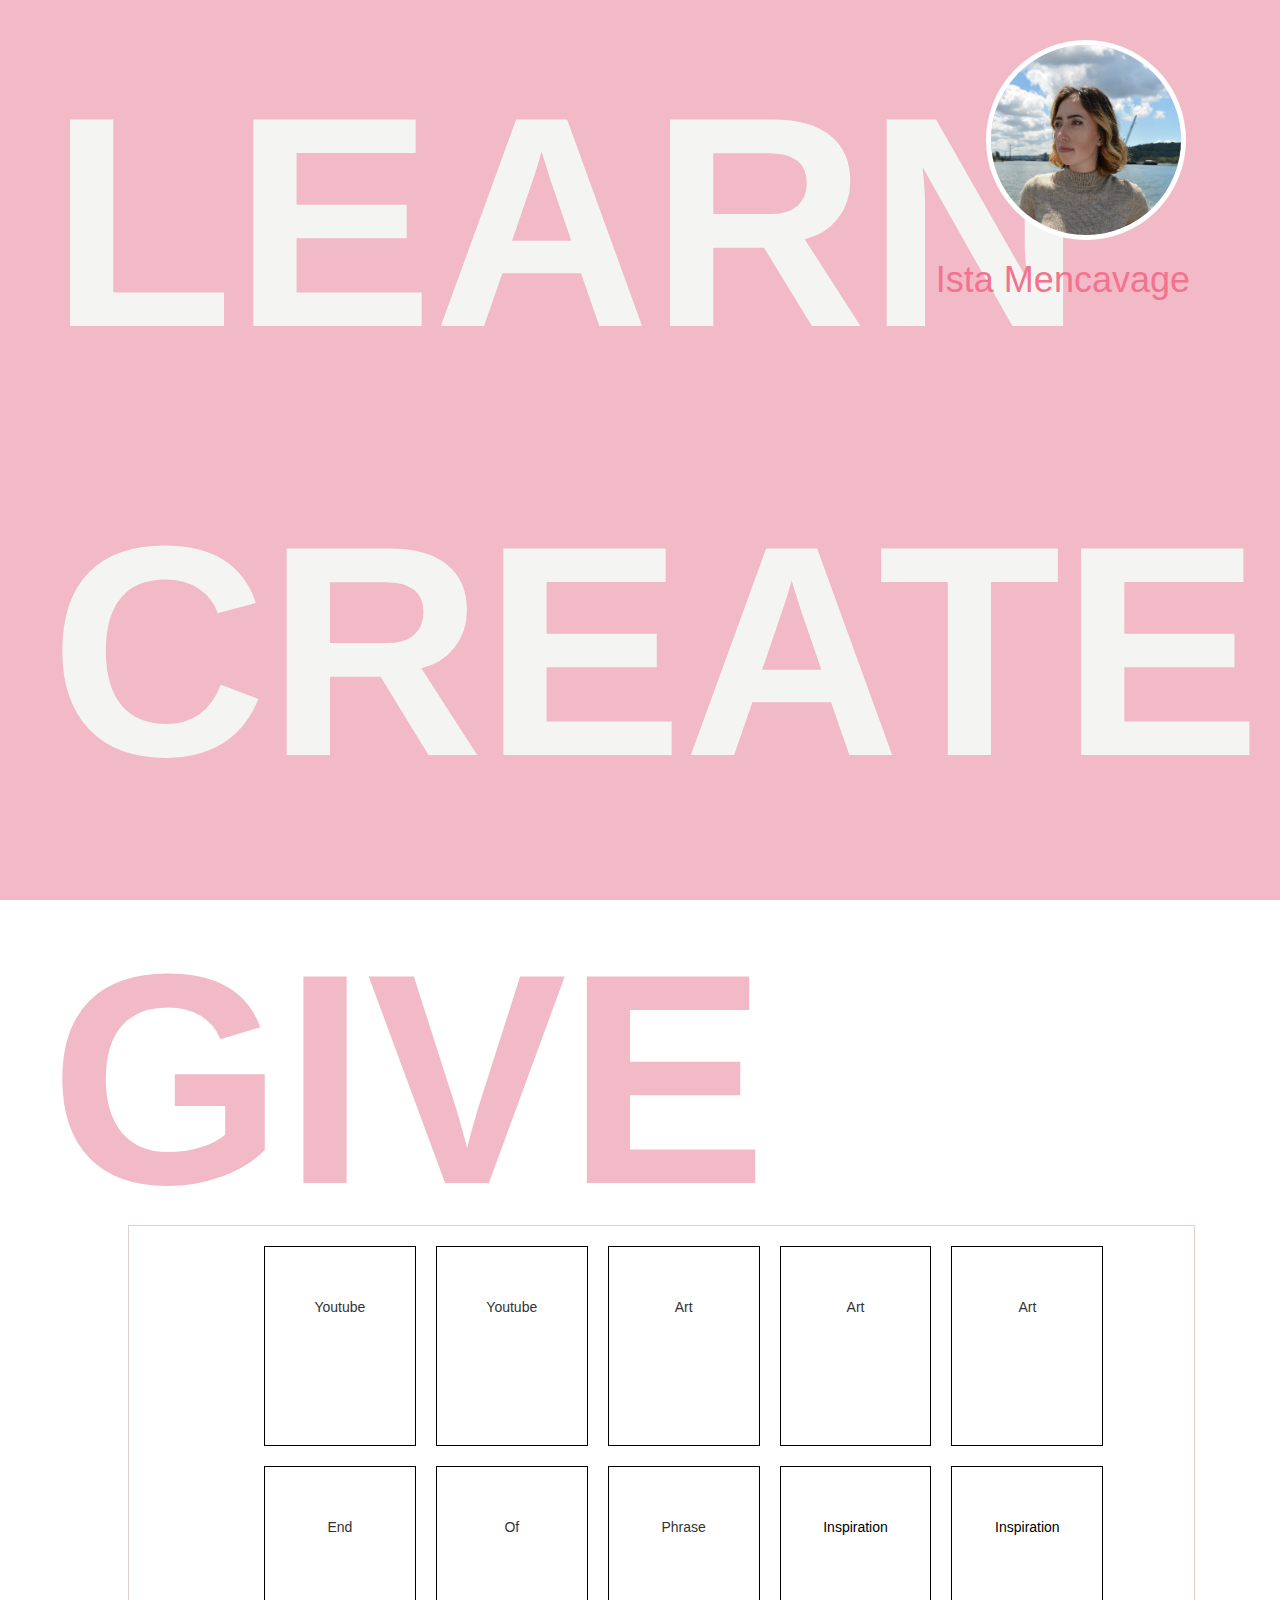
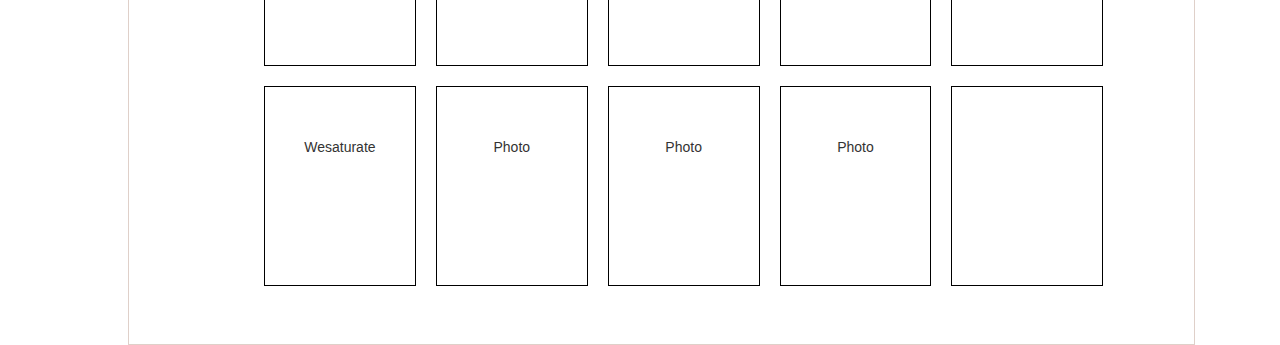
<file: new/index.html>
<html>

<head>
  <title>Ista</title>
  <link rel="stylesheet" href="https://cdnjs.cloudflare.com/ajax/libs/twitter-bootstrap/3.3.7/css/bootstrap.min.css">
  <link rel="stylesheet" href="css/main.css">
  <link rel="stylesheet" href="css/main.css">
  <link rel="stylesheet" href="css/contact.css">
  <link rel="stylesheet" href="css/projects.css">
  <link rel="stylesheet" href="css/content.css">
  <link rel="stylesheet" href="css/about.css">
  <link rel="stylesheet" href="css/overlay.css">
  <script src="https://ajax.googleapis.com/ajax/libs/jquery/3.3.1/jquery.min.js"></script>
  <link rel="stylesheet" href="https://maxcdn.bootstrapcdn.com/bootstrap/3.3.7/css/bootstrap.min.css" integrity="sha384-BVYiiSIFeK1dGmJRAkycuHAHRg32OmUcww7on3RYdg4Va+PmSTsz/K68vbdEjh4u" crossorigin="anonymous">
</head>

<body>
    <div class="wrapper-main">
		<div class="wrapper-upper">
			<div class="hello">
				<div class="top-left">
					LEARN </br> CREATE </br> <span style="color: #F1BAC6">GIVE</span>
				</div>
				<div class="top-right">
					<img src="img/ista.png" class="ista-photo">
					<h1>Ista Mencavage</h1>   
				</div>
				<!-- <button onclick="scroll_down()">
			          <img style="border: none; width: 30px; margin-right: 100px;"src="https://cdn4.iconfinder.com/data/icons/ionicons/512/icon-arrow-down-b-512.png">
		        </button>  -->
			</div>
		</div> 
    </div>
    <div class="wrapper-lower" id="wrapper-lower">
        <div id="myNav" class="overlay">
          
          <div class="overlay-content">
            <span onclick="closeNav()" class="closebtn">X</span>
            <div class="overlay-content-content" id="pop-display-overlay">
              no
            </div>
          </div>
        </div>
        <!-- youtuvb : 2 videos,  artowrk: 3-->
        <div id="projects" class="col-lg-10 projects">
          <div class="collumn project-card">
            <ul>
              <!-- youtube -->
              <li class="col-lg-2 col-md-5 col-sm-10 yt1 yt"> <span onclick="openNav(this.id)" id="youtube1"> Youtube</span> </li>
              <li class="col-lg-2 col-md-5 col-sm-10 yt2 yt"> <span onclick="openNav(this.id)" id="youtube2"> Youtube</span> </li>
              <!-- artwork -->
              <li class="col-lg-2 col-md-5 col-sm-10 artwork artwork1"><span onclick="openNav(this.id)" id="art1"> Art</span></li>
              <li class="col-lg-2 col-md-5 col-sm-10 artwork artwork2"><span onclick="openNav(this.id)" id="art2"> Art</span></li>
              <li class="col-lg-2 col-md-5 col-sm-10 artwork artwork3"><span onclick="openNav(this.id)" id="art3"> Art</span></li>
              <!-- endOfphrase -->
              <li class="col-lg-2 col-md-5 col-sm-10 eof eof1"><span onclick="openNav(this.id)" id="eof1"> End</span></li>
              <li class="col-lg-2 col-md-5 col-sm-10 eof eof2"><span onclick="openNav(this.id)" id="eof2"> Of</span></li>
              <li class="col-lg-2 col-md-5 col-sm-10 eof eof3"><span onclick="openNav(this.id)" id="eof3"> Phrase</span></li>
              <!-- secret links -->
              <li class="col-lg-2 col-md-5 col-sm-10 secret inspo" id="inspo1"><a href="https://dribbble.com/KetanRajput">Inspiration</a></li>
              <li class="col-lg-2 col-md-5 col-sm-10 secret inspo" id="inspo2"><a href="https://www.wikiwand.com/en/Francesca_Amfitheatrof">Inspiration</a></li>
              <!-- wesaturate -->
              <li class="col-lg-2 col-md-5 col-sm-10 wesaturate"><span onclick="openNav(this.id)" id="wesaturate"> Wesaturate</span></li>
              <!-- photogtaphy -->
              <li class="col-lg-2 col-md-5 col-sm-10 photography photos1"><span onclick="openNav(this.id)" id="photo1"> Photo</span></li>
              <li class="col-lg-2 col-md-5 col-sm-10 photography photos2"><span onclick="openNav(this.id)" id="photo2"> Photo</span></li>
              <li class="col-lg-2 col-md-5 col-sm-10 photography photos3"><span onclick="openNav(this.id)" id="photo3"> Photo</span></li>
              <li class="col-lg-2 col-md-5 col-sm-10 secret secret3" id="secret" onclick="openNav(this.id)"></li>
            </ul>
          </div>
        </div>     
      </div>
</body>

</html>
</file>
<file: new/css/main.css>
.hello img {
	width: 200px;
	border-style: none;
    border-radius: 100px;
    border: solid white 5px;
}
.hello button {
	background: none;
	border: none;
}

.top-left {
    position: absolute;
    top: 8px;
    left: 50px;
    color: #F4F5F2;
    font-size: 300px;
    font-weight: 700;
}
.top-right {
    position: absolute;
    top: 40px;
    right: 90px;
    color: #F3738F;
}
.top-right img {
	margin-left: 50px;
}
.wrapper-upper {
    height: 100%;
    width: 100%;
    background: #F1BAC6;
}
.wrapper-lower {
    margin-top: 300px;
}
body {
    background: #F4F5F2;
}
</file>
<file: new/css/contact.css>
#contact ul {
	list-style: none;
	margin-left: 12%;
}

#contact li {
	margin: 2%;
	text-align: center;
	border: solid 1px black;
	height: 250px;
	display: inline-block;
	margin-top: 5%;
	
}

#contact li p {
	margin-top: 100px;
}

#contact a {
	color : black;
}

#contact li:hover {
	background: #9EA0C6;
	box-shadow: 0 14px 28px rgba(0,0,0,0.25), 0 10px 10px rgba(0,0,0,0.22);
	border: none;
	color: white;
	font-weight: 900;
	font-size: 20;
}

#contact img {
	margin-top: 100px;
	width: 25px;
}
</file>
<file: new/css/projects.css>
.collumn ul {
	width: 90%;
	height: 90%;
	display: inline-block;
	margin-left: 100px;
	padding: 10px;
}

.collumn li{
	height: 200;
	border: solid black 1px;
	display: inline-block;
	margin: 10px;
	text-align: center;
	padding-top: 50px
}

.yt:hover {
	background: #FF0000;
	color: white;
	border: none;
}
.photography:hover {
	background: #FAB696;
	border: none;
}

.artwork:hover {
	background: #F1BAC6;
	border: none;
}

.eof:hover {
	background-color: #FF0084;
	border: none;
}

.wesaturate:hover {
	background-color: #6271fc;
	border: none;
}

.inspoCard{
	margin-top: -60px;
}

#secret:hover {
	background: black;
}
#inspo1:hover{
	background-color: #ea4c89;
	color: white;
}
#inspo1 a {
	color: black;
}

#inspo1 a:hover {
	color: white;
}
#inspo2 a {
	color: black;
}

#inspo2 a:hover {
	color: white;
}
#inspo2:hover {
	background-color: #0abab5;
	color: white;
}
</file>
<file: new/css/content.css>
#projects {
	border: solid #DFD0C9 1px;
	height: 80%;
	margin-left: 10%;
	position: absolute;
	margin-top: 25px;
	display: black;
	margin-bottom: 20px;
}
</file>
<file: new/css/about.css>
.monologue {
	max-width: 32%;
	float: left;
	z-index: 900;
	color: white;
	padding-left: 20px;
}
.monologue p {
	font-size: 14;
	font-weight: 430;
}


.more-me {
	font-size: 14;
	min-width: 300px;
	height: 300px;
	float: right;
	z-index: 900;
	padding-right: 20px;
}

.more-me h3 {
	color : #333333;
}

ul {
	list-style: none;
	color: #333333;
}

.more-me a {
	color : white;
}

.more-me a:hover {
	color : #FAB696;
	text-decoration: none;
}

.hrdiv {
	width: 100%;
	min-height: 20px;
	margin-left: -25px;
	padding-bottom: 20px
}

.photoMain {
	max-width: 30%;
	float: top;
}
.photoMain img {
	width: 100;

}
</file>
<file: new/css/overlay.css>
.overlay {
    /* Height & width depends on how you want to reveal the overlay (see JS below) */    
    height: 100%;
    width: 0;
    position: fixed; /* Stay in place */
    z-index: 1; /* Sit on top */
    left: 0;
    top: 0;
    background-color: rgba(0,0,0, 0.9); /* Black w/opacity */
    overflow-x: hidden; /* Disable horizontal scroll */
}

.overlay-content {
    position: relative;
    width: 100%; 
    text-align: center; 

    margin-top: 30px; /* 30px top margin to avoid conflict with the close button on smaller screens */
}

/* The navigation links inside the overlay */
.overlay span {
    padding: 8px;
    font-size: 36px;
    transition: 0.3s; 
    color: white;
}


/* Position the close button (top right corner) */
.overlay .closebtn {
    position: absolute;
    top: 20px;
    right: 45px;
    font-size: 60px;
}

/* When the height of the screen is less than 450 pixels, change the font-size of the links and position the close button again, so they don't overlap */
@media screen and (max-height: 450px) {
    .overlay a {font-size: 20px}
    .overlay .closebtn {
        font-size: 40px;
        top: 15px;
        right: 35px;
    }
}

.overlay-content-content {
    width: 80%;
    height: 80%;
    border: 1px white solid;
    margin-left: 10%;
    overflow: hidden;
}
</file>
